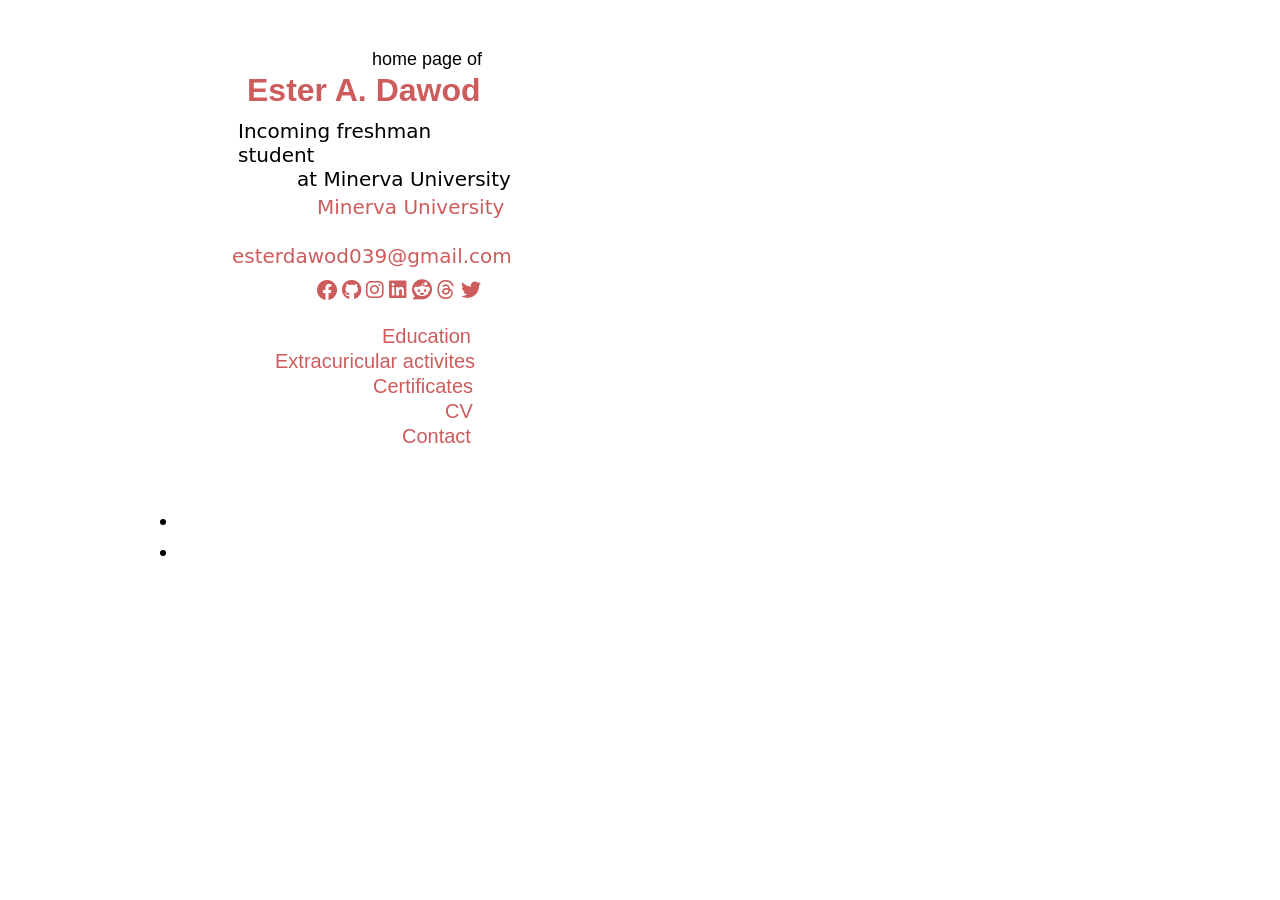
<file: homepage/index.html>
<!DOCTYPE html>

<html lang="en">

    <head>
        <meta charset="utf-8">
        <meta property="og:description" content="Ester A. Dawod is an incoming freshman in Minerva University">
        <meta property="og:image" content="/ester/esterawad.jpg">
        <meta name="viewport" content="initial-scale=1, width=device-width">

        <link href="https://cdn.jsdelivr.net/npm/bootstrap@5.2.3/dist/css/bootstrap.min.css" rel="stylesheet" integrity="sha384-rbsA2VBKQhggwzxH7pPCaAqO46MgnOM80zW1RWuH61DGLwZJEdK2Kadq2F9CUG65" crossorigin="anonymous">
        <script src="https://cdn.jsdelivr.net/npm/bootstrap@5.2.3/dist/js/bootstrap.bundle.min.js" integrity="sha384-kenU1KFdBIe4zVF0s0G1M5b4hcpxyD9F7jL+jjXkk+Q2h455rYXK/7HAuoJl+0I4" crossorigin="anonymous"></script>
        <link href="styles.css" rel="stylesheet">
        <link rel="stylesheet" href="https://use.fontawesome.com/releases/v5.0.13/css/all.css">
        <link rel="stylesheet" href="https://cdnjs.cloudflare.com/ajax/libs/font-awesome/6.5.1/css/all.min.css" integrity="sha512-DTOQO9RWCH3ppGqcWaEA1BIZOC6xxalwEsw9c2QQeAIftl+Vegovlnee1c9QX4TctnWMn13TZye+giMm8e2LwA==" crossorigin="anonymous" referrerpolicy="no-referrer">
        <link href="https://cdn.jsdelivr.net/npm/bootstrap-icons@1.7.1/font/bootstrap-icons.css" rel="stylesheet">

        <title>Ester A. Dawod</title>
        <script>






            function changeText(x) {
                if (x == 1) {
                    document.getElementById("ed").querySelector(".text").innerHTML = `Incoming freshman student in <a href="https://www.minerva.edu" class="text-decoration-none"> Minerva University</a>, one of the most highly selective institutions in the United States,
                   with a ~2% acceptance rate. It allows its students to study each semester in 7 culturally vibrant cities around the world. I have been
                   given admission to study Computer science major doubling with biology.`
                }

                if (x == 2) {
                    document.getElementById("ex").querySelector(".text").innerHTML = `Incoming freshman student in <a href="https://www.minerva.edu" class="text-decoration-none"> Minerva University</a>, one of the most highly selective institutions in the United States,
                                with a ~2% acceptance rate. It allows its students to study each semester in 7 culturally vibrant cities around the world. I have been
                                given admission to study Computer science major doubling with biology    00    blaaaaaaaaaaaaaaaaaaaaaaaaaaaaaaa.`
                }
            }


            document.getElementById("Education").addEventListener("click", function(event) {
                event.preventDefault();
                changeText(1);

            });


            document.getElementById("Extracuricular").addEventListener("click", function(event) {
                event.preventDefault();
                changeText(2);

            });
        </script>
    </head>

    <body>
        <div class="header">

        </div>

        <div class="container">

            <div class="row">
                <aside class="col-md-5">

                    <h3 class="home">
                        home page of
                        <a href="https://ester0awad-ominous-capybara-r9v9xpg47qhxgjp-8080.app.github.dev"></a>
                    </h3>

                    <h1 class="name">Ester A. Dawod</h1>
                    <h2 class="statu">
                        Incoming freshman student
                    </h2>
                    <h2 class="statu0">
                        at Minerva University
                    </h2>


                    <h3 class="minerva">
                        <a href="https://www.minerva.edu" class="text-decoration-none">Minerva University</a>
                    </h3>

                    <h3 class="myemail">
                        <a href="#" class="text-decoration-none ">esterdawod039@gmail.com</a>
                    </h3>
                    <p class="mb-0">
                        <a href="https://www.facebook.com/ester.awad.73?mibextid=2JQ9oc"></a><i class="bi bi-facebook myfacebook"></i>
                        <a href="https://github.com/Ester0Awad"><i class="fab fa-github mygithub"></i></a>
                        <a href="https://www.instagram.com/ester.awad/"><i class="fab fa-instagram myinstagram"></i></a>
                        <a href="https://www.linkedin.com/in/esterawad039/"><i class="fab fa-linkedin mylinkedin"></i></a>
                        <a href="https://www.reddit.com/user/Ester_Awad_Dawod"><i class="fab fa-reddit myreddit"></i></a>
                        <a href="https://www.threads.net/@ester.awad"><i class="fa-brands fa-threads mythreads"></i></a>
                        <a href="https://twitter.com/ester_awad"><i class="fab fa-twitter mytwitter"></i></a>

                    </p>

                    <p id="education">
                        <a href="#" class="text-decoration-none" onclick="changeText(1)">Education</a>
                    </p>



                    <p id="extracuricular">
                        <a href="#" class="text-decoration-none" onclick="changeText(2)">Extracuricular activites</a>
                    </p>

                    <p id="certificates">
                        <a href="#" class="text-decoration-none">Certificates</a>
                    </p>

                    <p id="cv">
                        <a href="#" class="text-decoration-none">CV</a>
                    </p>
                    <p id="contact">
                        <a href="#" class="text-decoration-none">Contact</a>
                    </p>
















                    <div id="ed">
                        <ul>
                            <li class="text"> <!-- <button class="education">Education</button> --> </li>

                        </ul>
                    </div>


                    <div id="ex">
                        <ul>
                            <li class="text mb-0"></li>
                        </ul>
                    </div>


                </aside>

          <!--      <img src="esterawad.jpg" class="myimage" alt="me"> -->

                <aside>

                </aside>













            </div>



        </div>
    </body>

</html>
</file>
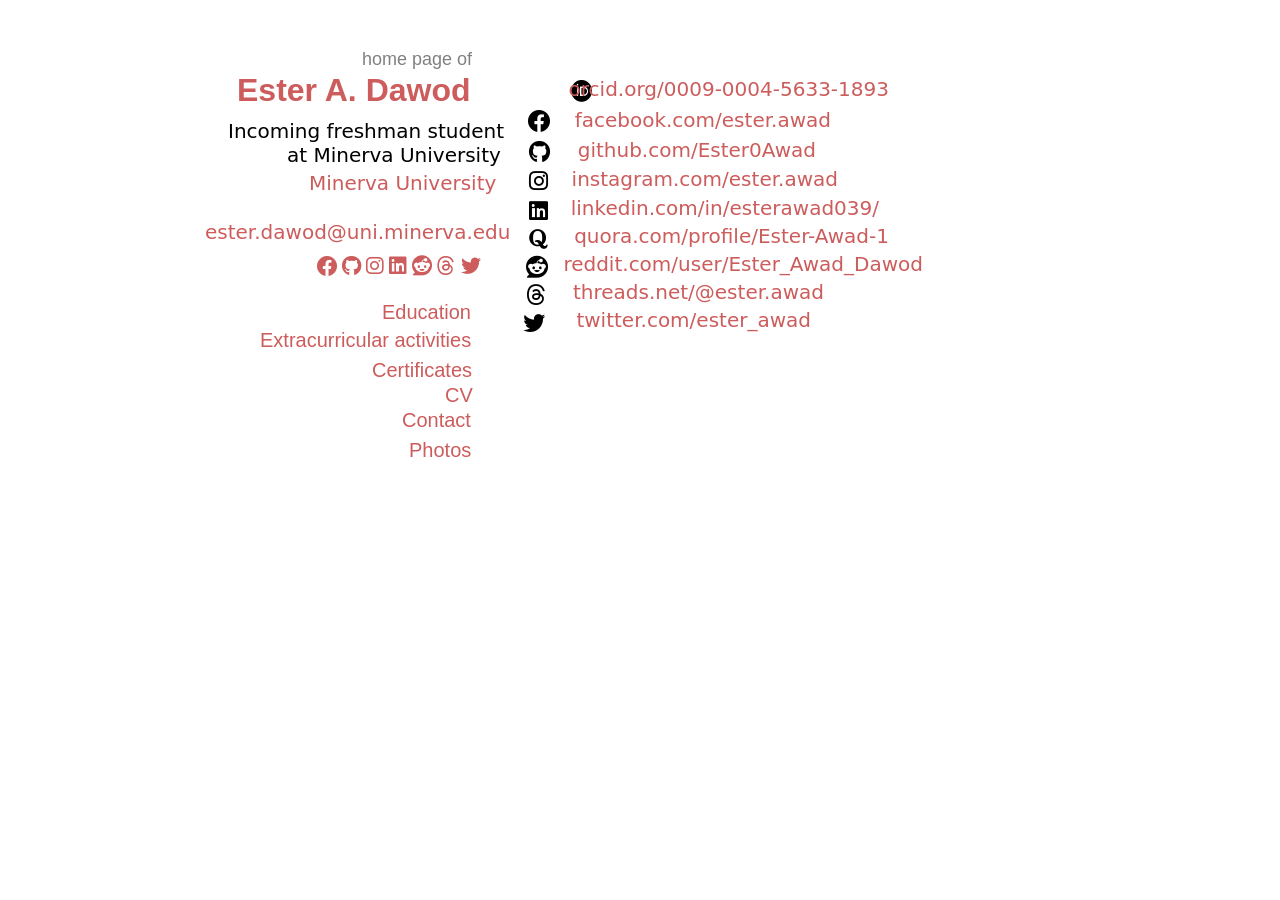
<file: project/contact.html>
<!DOCTYPE html>

<html lang="en">

    <head>
        <meta charset="utf-8">
        <meta property="og:description" content="Ester A. Dawod is an incoming freshman in Minerva University">
        <meta property="og:image" content="/ester/esterawad.jpg">
        <meta name="viewport" content="initial-scale=1, width=device-width">

        <link href="https://cdn.jsdelivr.net/npm/bootstrap@5.2.3/dist/css/bootstrap.min.css" rel="stylesheet" integrity="sha384-rbsA2VBKQhggwzxH7pPCaAqO46MgnOM80zW1RWuH61DGLwZJEdK2Kadq2F9CUG65" crossorigin="anonymous">
        <script src="https://cdn.jsdelivr.net/npm/bootstrap@5.2.3/dist/js/bootstrap.bundle.min.js" integrity="sha384-kenU1KFdBIe4zVF0s0G1M5b4hcpxyD9F7jL+jjXkk+Q2h455rYXK/7HAuoJl+0I4" crossorigin="anonymous"></script>
        <link href="styles.css" rel="stylesheet">
        <link rel="stylesheet" href="https://use.fontawesome.com/releases/v5.0.13/css/all.css">
        <link rel="stylesheet" href="https://cdnjs.cloudflare.com/ajax/libs/font-awesome/6.5.1/css/all.min.css" integrity="sha512-DTOQO9RWCH3ppGqcWaEA1BIZOC6xxalwEsw9c2QQeAIftl+Vegovlnee1c9QX4TctnWMn13TZye+giMm8e2LwA==" crossorigin="anonymous" referrerpolicy="no-referrer">
        <link href="https://cdn.jsdelivr.net/npm/bootstrap-icons@1.7.1/font/bootstrap-icons.css" rel="stylesheet">

        <title>Ester A. Dawod</title>
        <script>


        </script>
    </head>

    <body>
        <div class="header">

        </div>

        <div class="container">

            <div class="row">
                <aside class="col-md-5">

                    <h3 class="home">
                        <a href="index.html" class="homelink">home page of</a>
                    </h3>

                    <h1 class="name">Ester A. Dawod</h1>
                    <h2 class="statu">
                        Incoming freshman student
                    </h2>
                    <h2 class="statu0">
                        at Minerva University
                    </h2>


                    <h3 class="minerva">
                        <a href="https://www.minerva.edu" >Minerva University</a>
                    </h3>

                    <h3 class="myemail">
                        <a href="mailto:ester.dawod@uni.minerva.edu" >ester.dawod@uni.minerva.edu</a>
                    </h3>
                    <p class="mb-0">
                        <a href="https://www.facebook.com/ester.awad.73?mibextid=2JQ9oc"></a><i class="bi bi-facebook myfacebook"></i>
                        <a href="https://github.com/Ester0Awad"><i class="fab fa-github mygithub"></i></a>
                        <a href="https://www.instagram.com/ester.awad/"><i class="fab fa-instagram myinstagram"></i></a>
                        <a href="https://www.linkedin.com/in/esterawad039/"><i class="fab fa-linkedin mylinkedin"></i></a>
                        <a href="https://www.reddit.com/user/Ester_Awad_Dawod"><i class="fab fa-reddit myreddit"></i></a>
                        <a href="https://www.threads.net/@ester.awad"><i class="fa-brands fa-threads mythreads"></i></a>
                        <a href="https://twitter.com/ester_awad"><i class="fab fa-twitter mytwitter"></i></a>

                    </p>

                     <p id="education">
                             <a href="education.html">Education</a>
                     </p>



                      <p id="extracurricular">
                             <a href="extracurricular.html">Extracurricular activities</a>

                      </p>

                     <p id="certificates">
                              <a href="certificates.html">Certificates</a>

                     </p>

                     <p id="cv">
                              <a href="cv.html">CV</a>

                      </p>

                      <p id="contact">
                              <a href="contact.html">Contact</a>



                             <main class="col-md-0">
                                <ul class="fa-ul ms-4">
                                    <li>
                                            <i class="fa-brands fa-orcid  orcid-icon"></i>
                                            <a href="https://orcid.org/my-orcid?orcid=0009-0004-5633-1893" class="orcid-link">   orcid.org/0009-0004-5633-1893</a>
                                    </li>



                                           <i class="bi bi-facebook facebook-icon"></i>
                                        <li>
                                           <a href="https://www.facebook.com/ester.awad.73?mibextid=2JQ9oc" class="facebook-link"> facebook.com/ester.awad </a>
                                       </li>




                                           <i class="fab fa-github github-icon"></i>
                                        <li>
                                           <a href="https://github.com/Ester0Awad" class="github-link">  github.com/Ester0Awad  </a>
                                       </li>



                                           <i class="fab fa-instagram instagram-icon"></i>
                                        <li>
                                           <a href="https://www.instagram.com/ester.awad/" class="instagram-link"> instagram.com/ester.awad  </a>
                                       </li>


                                           <i class="fab fa-linkedin linkedin-icon"></i>
                                        <li>
                                           <a href="https://www.linkedin.com/in/esterawad039/" class="linkedin-link"> linkedin.com/in/esterawad039/  </a>
                                       </li>


                                          <i class="fa-brands fa-quora quora-icon"></i>
                                        <li>
                                           <a href="https://www.quora.com/profile/Ester-Awad-1" class="quora-link"> quora.com/profile/Ester-Awad-1  </a>
                                       </li>

                                           <i class="fab fa-reddit reddit-icon"></i>
                                        <li>
                                           <a href="https://www.reddit.com/user/Ester_Awad_Dawod" class="reddit-link"> reddit.com/user/Ester_Awad_Dawod </a>
                                       </li>

                                           <i class="fa-brands fa-threads thread-icon"></i>
                                        <li>
                                           <a href="https://www.threads.net/@ester.awad" class="thread-link"> threads.net/@ester.awad </a>
                                       </li>


                                           <i class="fab fa-twitter twitter-icon"></i>
                                        <li>
                                           <a href="https://twitter.com/ester_awad" class="twitter-link"> twitter.com/ester_awad </a>
                                       </li>
                                </ul>
                             </main>
                      </p>

                      <p id="photos">
                        <a href="photos.html">Photos</a>
                      </p>
            </div>
        </div>
    </body>
</html>
</file>
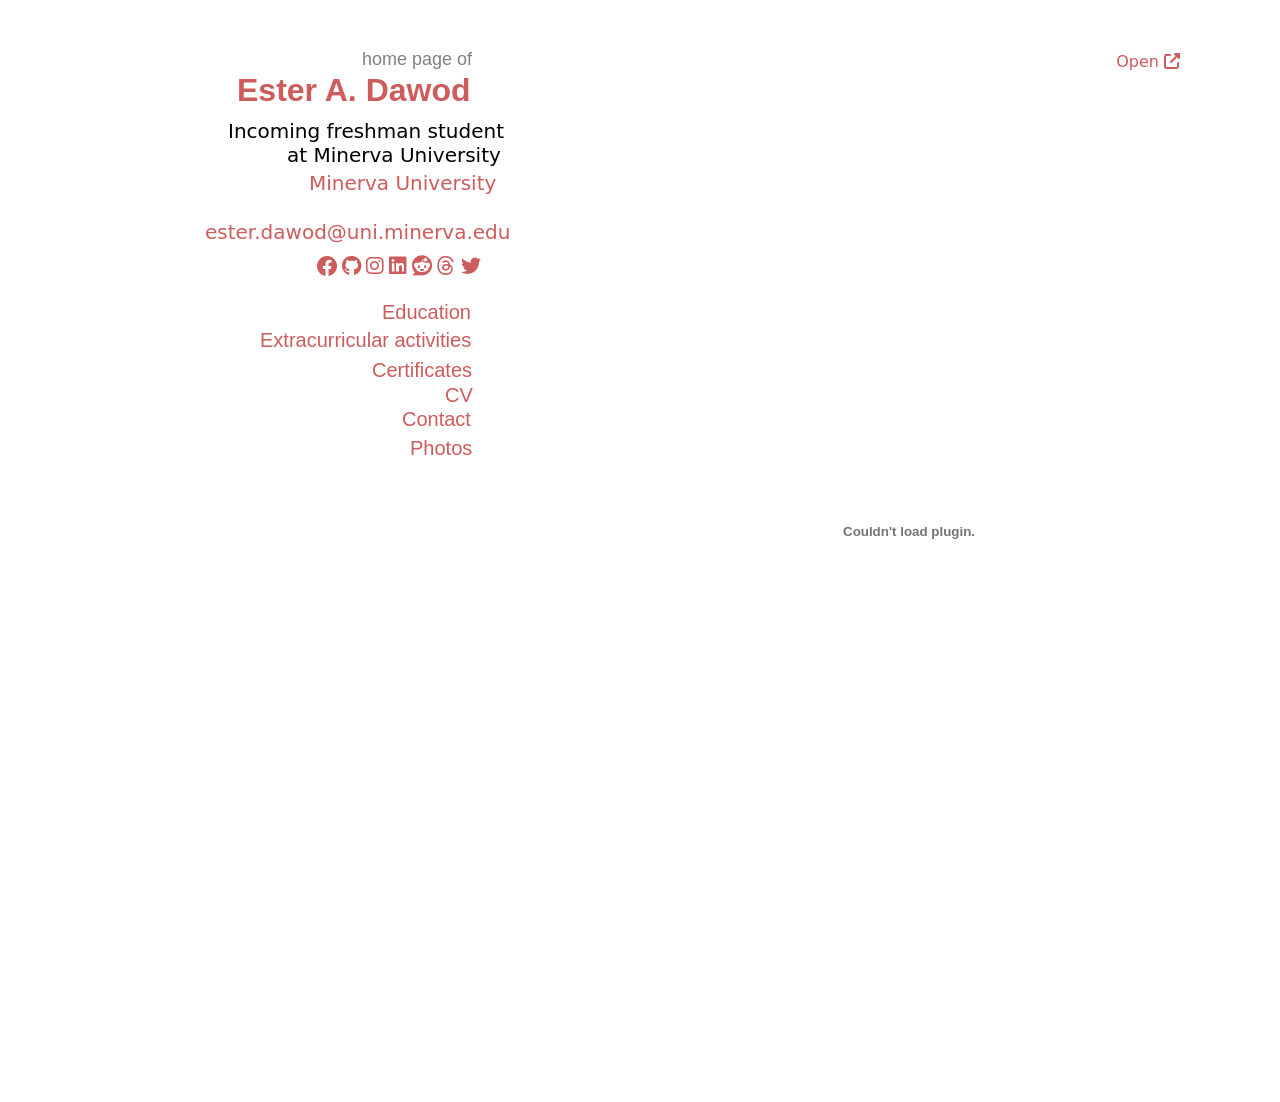
<file: project/cv.html>
<!DOCTYPE html>

<html lang="en">

    <head>
        <meta charset="utf-8">
        <meta property="og:description" content="Ester A. Dawod is an incoming freshman in Minerva University">
        <meta property="og:image" content="/ester/esterawad.jpg">
        <meta name="viewport" content="initial-scale=1, width=device-width">

        <link href="https://cdn.jsdelivr.net/npm/bootstrap@5.2.3/dist/css/bootstrap.min.css" rel="stylesheet" integrity="sha384-rbsA2VBKQhggwzxH7pPCaAqO46MgnOM80zW1RWuH61DGLwZJEdK2Kadq2F9CUG65" crossorigin="anonymous">
        <script src="https://cdn.jsdelivr.net/npm/bootstrap@5.2.3/dist/js/bootstrap.bundle.min.js" integrity="sha384-kenU1KFdBIe4zVF0s0G1M5b4hcpxyD9F7jL+jjXkk+Q2h455rYXK/7HAuoJl+0I4" crossorigin="anonymous"></script>
        <link href="styles.css" rel="stylesheet">
        <link rel="stylesheet" href="https://use.fontawesome.com/releases/v5.0.13/css/all.css">
        <link rel="stylesheet" href="https://cdnjs.cloudflare.com/ajax/libs/font-awesome/6.5.1/css/all.min.css" integrity="sha512-DTOQO9RWCH3ppGqcWaEA1BIZOC6xxalwEsw9c2QQeAIftl+Vegovlnee1c9QX4TctnWMn13TZye+giMm8e2LwA==" crossorigin="anonymous" referrerpolicy="no-referrer">
        <link href="https://cdn.jsdelivr.net/npm/bootstrap-icons@1.7.1/font/bootstrap-icons.css" rel="stylesheet">

        <title>Ester A. Dawod</title>
        <script>



          </script>
    </head>

    <body>
        <div class="header">

        </div>

        <div class="container">

            <div class="row">
                <aside class="col-md-5">

                    <h3 class="home">
                        <a href="index.html" class="homelink">home page of</a>
                    </h3>

                    <h1 class="name">Ester A. Dawod</h1>
                    <h2 class="statu">
                        Incoming freshman student
                    </h2>
                    <h2 class="statu0">
                        at Minerva University
                    </h2>


                    <h3 class="minerva">
                        <a href="https://www.minerva.edu" >Minerva University</a>
                    </h3>

                    <h3 class="myemail">
                        <a href="mailto:ester.dawod@uni.minerva.edu" >ester.dawod@uni.minerva.edu</a>
                    </h3>
                    <p class="mb-0">
                        <a href="https://www.facebook.com/ester.awad.73?mibextid=2JQ9oc"></a><i class="bi bi-facebook myfacebook"></i>
                        <a href="https://github.com/Ester0Awad"><i class="fab fa-github mygithub"></i></a>
                        <a href="https://www.instagram.com/ester.awad/"><i class="fab fa-instagram myinstagram"></i></a>
                        <a href="https://www.linkedin.com/in/esterawad039/"><i class="fab fa-linkedin mylinkedin"></i></a>
                        <a href="https://www.reddit.com/user/Ester_Awad_Dawod"><i class="fab fa-reddit myreddit"></i></a>
                        <a href="https://www.threads.net/@ester.awad"><i class="fa-brands fa-threads mythreads"></i></a>
                        <a href="https://twitter.com/ester_awad"><i class="fab fa-twitter mytwitter"></i></a>

                    </p>

                     <p id="education">
                             <a href="education.html">Education</a>
                    </p>



                    <p id="extracurricular">
                             <a href="extracurricular.html">Extracurricular activities</a>

                     </p>

                     <p id="certificates">
                              <a href="certificates.html">Certificates</a>

                     </p>

                      <p id="cv">
                              <a href="cv.html">CV</a>

                             <main class="col-md-7">
                                <div class="mb-1">


                                 <a id="open" href="esterawad.pdf" download="Ester Awad">
                                        Open
                                        <i class="fas fa-external-link-alt  "></i>
                                 </a>


                                 </div>



                             <object id="cvframe" data="esterawad.pdf" width ="654pxm" height ="900px" title ="my cv"></object>

                             <p id = "space1">
                                ...

                             </p>


                             </main>
                      </p>


                      <p id="contactcv">
                              <a href="contact.html">Contact</a>

                      </p>

                      <p id="photoscv">
                        <a href="photos.html">Photos</a>
                      </p>

            </div>



        </div>
    </body>

</html>
</file>
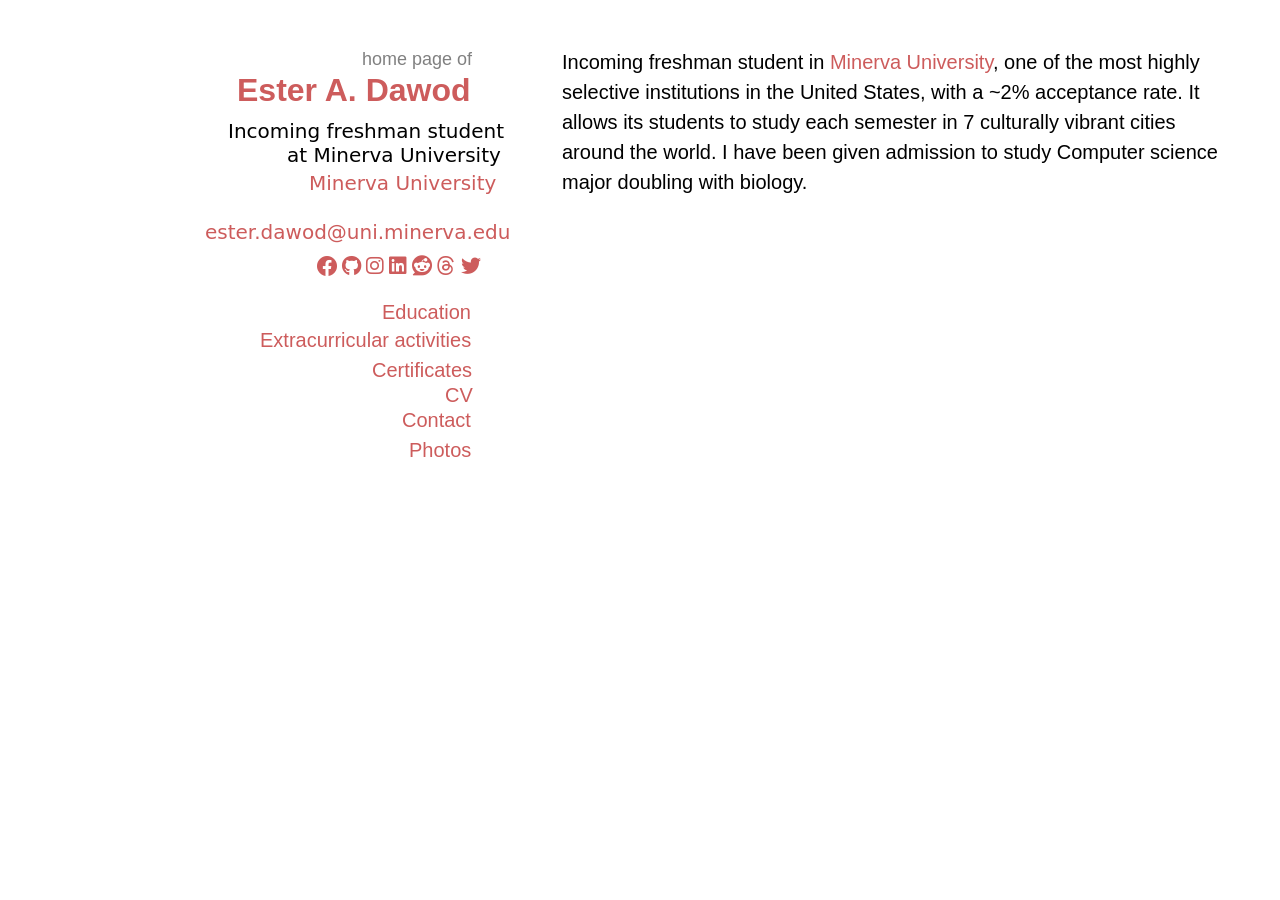
<file: project/education.html>
<!DOCTYPE html>

<html lang="en">

    <head>
        <meta charset="utf-8">
        <meta property="og:description" content="Ester A. Dawod is an incoming freshman in Minerva University">
        <meta property="og:image" content="/ester/esterawad.jpg">
        <meta name="viewport" content="initial-scale=1, width=device-width">

        <link href="https://cdn.jsdelivr.net/npm/bootstrap@5.2.3/dist/css/bootstrap.min.css" rel="stylesheet" integrity="sha384-rbsA2VBKQhggwzxH7pPCaAqO46MgnOM80zW1RWuH61DGLwZJEdK2Kadq2F9CUG65" crossorigin="anonymous">
        <script src="https://cdn.jsdelivr.net/npm/bootstrap@5.2.3/dist/js/bootstrap.bundle.min.js" integrity="sha384-kenU1KFdBIe4zVF0s0G1M5b4hcpxyD9F7jL+jjXkk+Q2h455rYXK/7HAuoJl+0I4" crossorigin="anonymous"></script>
        <link href="styles.css" rel="stylesheet">
        <link rel="stylesheet" href="https://use.fontawesome.com/releases/v5.0.13/css/all.css">
        <link rel="stylesheet" href="https://cdnjs.cloudflare.com/ajax/libs/font-awesome/6.5.1/css/all.min.css" integrity="sha512-DTOQO9RWCH3ppGqcWaEA1BIZOC6xxalwEsw9c2QQeAIftl+Vegovlnee1c9QX4TctnWMn13TZye+giMm8e2LwA==" crossorigin="anonymous" referrerpolicy="no-referrer">
        <link href="https://cdn.jsdelivr.net/npm/bootstrap-icons@1.7.1/font/bootstrap-icons.css" rel="stylesheet">

        <title>Ester A. Dawod</title>
        <script>

        </script>
    </head>

    <body>
        <div class="header">

        </div>

        <div class="container">

            <div class="row">
                <aside class="col-md-5">

                    <h3 class="home">
                        <a href="index.html" class="homelink">home page of</a>
                    </h3>

                    <h1 class="name">Ester A. Dawod</h1>
                    <h2 class="statu">
                        Incoming freshman student
                    </h2>
                    <h2 class="statu0">
                        at Minerva University
                    </h2>


                    <h3 class="minerva">
                        <a href="https://www.minerva.edu" >Minerva University</a>
                    </h3>

                    <h3 class="myemail">
                        <a href="mailto:ester.dawod@uni.minerva.edu" >ester.dawod@uni.minerva.edu</a>
                    </h3>
                    <p class="mb-0">
                        <a href="https://www.facebook.com/ester.awad.73?mibextid=2JQ9oc"></a><i class="bi bi-facebook myfacebook"></i>
                        <a href="https://github.com/Ester0Awad"><i class="fab fa-github mygithub"></i></a>
                        <a href="https://www.instagram.com/ester.awad/"><i class="fab fa-instagram myinstagram"></i></a>
                        <a href="https://www.linkedin.com/in/esterawad039/"><i class="fab fa-linkedin mylinkedin"></i></a>
                        <a href="https://www.reddit.com/user/Ester_Awad_Dawod"><i class="fab fa-reddit myreddit"></i></a>
                        <a href="https://www.threads.net/@ester.awad"><i class="fa-brands fa-threads mythreads"></i></a>
                        <a href="https://twitter.com/ester_awad"><i class="fab fa-twitter mytwitter"></i></a>

                    </p>

                     <p id="education">

                        <a href="education.html">Education</a>



                       <main id= "eduparagraph"class="col-md-0">
                        <p>

                        Incoming freshman student in <a href="https://www.minerva.edu"> Minerva University</a>, one of the most highly selective institutions in the United States,
                        with a ~2% acceptance rate. It allows its students to study each semester in 7 culturally vibrant cities around the world. I have been
                        given admission to study Computer science major doubling with biology.

                        </p>
                        </main>



                    </p>



                        <p id="extracurricularedu">
                               <a href="extracurricular.html">Extracurricular activities</a>

                        </p>

                       <p id="certificates">
                              <a href="certificates.html">Certificates</a>

                       </p>

                      <p id="cv">
                              <a href="cv.html">CV</a>

                      </p>
                      <p id="contact">
                              <a href="contact.html">Contact</a>

                      </p>

                      <p id="photos">
                        <a href="photos.html">Photos</a>
                      </p>
            </div>
        </div>
    </body>
</html>
</file>
<file: homepage/styles.css>
.name {


    color: #CD5C5C;

    margin-top:  30px;
    margin-bottom: 0px;
    margin-right:  -55px;
    margin-left: 165px;

    font-size: 32px;
    font-family: Sans-serif, Arial;
    font-weight: bold;

}

.header{
    margin-top:  49px;
    margin-bottom: 20px;
}

.home{
    color: black;

    margin-top:  0px;

    margin-bottom: -30px;
    margin-right:  -50px;
    margin-left: 290px;

    font-size: 18px;
    font-family: Sans-serif, Arial;

}



.myfacebook{
    color: #CD5C5C;
    margin-top:  0px;
    margin-bottom: 0px;
    margin-right:  -55px;
    margin-left: 235px;

    font-size: 20px;

    /* height: 100px; */
    /* width: 50; */


    /* padding-top: 50px; */
    /* padding-right: 30px; */
    /* padding-bottom: 50px; */
    /* padding-left: 80px; */
}

.mygithub{
    color: #CD5C5C;
    margin-top: 0px;
    margin-bottom: 0px;
    margin-right: 0px;
    margin-left: 55px;

    font-size: 20px;


}

.myinstagram{
    color: #CD5C5C;
    margin-top: 0px;
    margin-bottom: 0px;
    margin-right: 0px;
    margin-left: 0px;

    font-size: 20px;

}

.mylinkedin{
    color: #CD5C5C;
    margin-top: 0px;
    margin-bottom: 0px;
    margin-right: 0px;
    margin-left: 0px;

    font-size: 20px;

}

.myreddit{
    color: #CD5C5C;
    margin-top:  0px;
    margin-bottom:  0px;
    margin-right: 0px;
    margin-left: 0px;

    font-size: 20px;

}

.mythreads{
    color: #CD5C5C;
    margin-top: 0px;
    margin-bottom: 0px;
    margin-right: 0px;
    margin-left: 0px;

    font-size: 20px;

}

.mytwitter{
    color: #CD5C5C;
    margin-top: 20px;
    margin-bottom: -500px;
    margin-right: 0px;
    margin-left: 0px;

    font-size: 20px;

}

.myimage{

    height: 16cm;
    width: 13cm;
}

.myemail a:link,
.myemail a:visited,
.myemail a:hover,
.myemail a:active {

    color: #CD5C5C;
    font-size: 20px;

    margin-top:  53px;
    margin-bottom:  -10px;
    margin-right: 0px;
    margin-left: 150px;

}

.myemail{
    margin-top:   15px;
    margin-bottom:  -10px;
}

.minerva a:link,
.minerva a:visited,
.minerva a:hover,
.minerva a:active {

    color: #CD5C5C;
    font-size: 20px;
    margin-top:  50px;
    margin-bottom:  55px;
    margin-right: 0px;
    margin-left:  235px;
}

.minerva{
    margin-top:   47px;

}


.statu{

    color: black;
    font-size: 20px;

    margin-top:  10px;
    margin-bottom: -50px;
    margin-right: 20px;
    margin-left:  156px;
}

.statu0{

    color: black;
    font-size: 20px;

    margin-top:  50px;
    margin-bottom: -50px;
    margin-right: 10px;
    margin-left:  215px;

}

#education a:link,
#education a:visited,
#education a:hover,
#education a:active {

    color: #CD5C5C;
    font-size: 20px;
    margin-top:  50px;
    margin-bottom:  55px;
    margin-right: 0px;
    margin-left:  235px;
}

#education{

    margin-top:   16px;
    margin-bottom:  -15px;
    margin-right: -50px;
    margin-left:  65px;
    font-family: Sans-serif, Arial;



}

ul li{

    color: black;
    font-size: 20px;

    margin-top:   16px;
    margin-bottom:  -15px;
    margin-right: -50px;
    margin-left:  65px;
    font-family: Sans-serif, Arial;
    /* visibility: hidden; */

}

















#extracuricular a:link,
#extracuricular a:visited,
#extracuricular a:hover,
#extracuricular a:active {

    color: #CD5C5C;
    font-size: 20px;
    margin-top:  50px;
    margin-bottom:  55px;
    margin-right: 0px;
    margin-left:  235px;
}

#extracuricular{


    margin-top:  10px;
    margin-bottom:  -5px;
    margin-right: -51px;
    margin-left:  -42px;
    font-family: Sans-serif, Arial;

}


ul li{

    color: black;
    font-size: 20px;

    margin-top:   16px;
    margin-bottom:  -15px;
    margin-right: -50px;
    margin-left:  65px;
    font-family: Sans-serif, Arial;
    /* visibility: hidden; */

}



















#certificates a:link,
#certificates a:visited,
#certificates a:hover,
#certificates a:active {

    color: #CD5C5C;
    font-size: 20px;
    margin-top:  50px;
    margin-bottom:  55px;
    margin-right: 0px;
    margin-left:  235px;
}
#certificates{


    margin-top:  0px;
    margin-bottom:  -5px;
    margin-right: 100px;
    margin-left: 56px;
    font-family: Sans-serif, Arial;

}


#cv a:link,
#cv a:visited,
#cv a:hover,
#cv a:active {

    color: #CD5C5C;
    font-size: 20px;
    margin-top:  50px;
    margin-bottom:  55px;
    margin-right: 0px;
    margin-left:  235px;
}
#cv{


    margin-top:  -5px;
    margin-bottom:  0px;
    margin-right: 100px;
    margin-left:  128px;
    font-family: Sans-serif, Arial;

}


#contact a:link,
#contact a:visited,
#contact a:hover,
#contact a:active {

    color: #CD5C5C;
    font-size: 20px;
    margin-top:  50px;
    margin-bottom:  55px;
    margin-right: 0px;
    margin-left:  235px;
}
#contact{


    margin-top:  -5px;
    margin-bottom:  55px;
    margin-right: 100px;
    margin-left:  85px;
    font-family: Sans-serif, Arial;

}


a {
    color: #CD5C5C;
}
</file>
<file: project/styles.css>
.name {


    color: #CD5C5C;

    margin-top:  30px;
    margin-bottom: 0px;
    margin-right:  -55px;
    margin-left: 155px;

    font-size: 32px;
    font-family: Sans-serif, Arial;
    font-weight: bold;

}

.header{
    margin-top:  49px;
    margin-bottom: 20px;
}

.home{
    color: black;

    margin-top:  0px;

    margin-bottom: -30px;
    margin-right:  -50px;
    margin-left: 280px;

    font-size: 18px;
    font-family: Sans-serif, Arial;

}



.myfacebook{
    color: #CD5C5C;
    margin-top:  0px;
    margin-bottom: 0px;
    margin-right:  -55px;
    margin-left: 235px;

    font-size: 20px;

    /* height: 100px; */
    /* width: 50; */


    /* padding-top: 50px; */
    /* padding-right: 30px; */
    /* padding-bottom: 50px; */
    /* padding-left: 80px; */
}

.mygithub{
    color: #CD5C5C;
    margin-top: 0px;
    margin-bottom: 0px;
    margin-right: 0px;
    margin-left: 55px;

    font-size: 20px;


}

.myinstagram{
    color: #CD5C5C;
    margin-top: 0px;
    margin-bottom: 0px;
    margin-right: 0px;
    margin-left: 0px;

    font-size: 20px;

}

.mylinkedin{
    color: #CD5C5C;
    margin-top: 0px;
    margin-bottom: 0px;
    margin-right: 0px;
    margin-left: 0px;

    font-size: 20px;

}

.myreddit{
    color: #CD5C5C;
    margin-top:  0px;
    margin-bottom:  0px;
    margin-right: 0px;
    margin-left: 0px;

    font-size: 20px;

}

.mythreads{
    color: #CD5C5C;
    margin-top: 0px;
    margin-bottom: 0px;
    margin-right: 0px;
    margin-left: 0px;

    font-size: 20px;

}

.mytwitter{
    color: #CD5C5C;
    margin-top: 20px;
    margin-bottom: -500px;
    margin-right: 0px;
    margin-left: 0px;

    font-size: 20px;

}

.myimage{

    height: 16cm;
    width: 13cm;
}

.myemail a:link,
.myemail a:visited,
.myemail a:hover,
.myemail a:active {

    color: #CD5C5C;
    font-size: 20px;

    margin-top:  53px;
    margin-bottom:  -10px;
    margin-right: 0px;
    margin-left: 150px;

   /* text-decoration: underline; */

}

.myemail{
    margin-top:   15px;
    margin-bottom:  -10px;

   /* margin-right: 0px; */
    margin-left:   -27px;
}

.minerva a:link,
.minerva a:visited,
.minerva a:hover,
.minerva a:active {

    color: #CD5C5C;
    font-size: 20px;
    margin-top:  50px;
    margin-bottom:  55px;
    margin-right: 0px;
    margin-left:  227px;
}

.minerva{
    margin-top:   47px;

}


.statu{

    color: black;
    font-size: 20px;

    margin-top:  10px;
    margin-bottom: -50px;
    margin-right: 20px;
    margin-left:  146px;
}

.statu0{

    color: black;
    font-size: 20px;

    margin-top:  50px;
    margin-bottom: -50px;
    margin-right: 10px;
    margin-left:  205px;

}

#education a:link,
#education a:visited,
#education a:hover,
#education a:active {

    color: #CD5C5C;
    font-size: 20px;
    margin-top:  50px;
    margin-bottom:  55px;
    margin-right: 0px;
    margin-left:  235px;
}

#education{

    /* color: #CD5C5C; */
    font-size: 20px;
    margin-top:   16px;
    margin-bottom:             -350px;
    margin-right: -50px;
    margin-left: 65px;
    font-family: Sans-serif, Arial;



}

#eduparagraph{

    color: black;
    font-size: 20px;

    margin-top:           70px;
    margin-bottom:             -462px;
    margin-right: -700px;
    margin-left:  480px;
    font-family: Sans-serif, Arial;
    /* visibility: hidden; */

}


#extracurricular a:link,
#extracurricular a:visited,
#extracurricular a:hover,
#extracurricular a:active {

    color: #CD5C5C;
    font-size: 20px;
    margin-top:  50px;
    margin-bottom:  55px;
  /*  margin-right: 0px; */
  /*  margin-left:  235px; */
}

#extracurricular{


    margin-top:             348px;
    margin-bottom:         0px;
    margin-right: 0px;
    margin-left:  178px;
    font-family: Sans-serif, Arial;

}


#paper{

    position: absolute;
    top: 50px;
 /*   right: -28px; /
  /*  margin-top:              0px;
    margin-bottom:        -100px; */
   /* margin-right: -50px; */
    margin-left:  475px;

    font-weight: bold;
    font-size: 20px;
    font-family: Sans-serif, Arial;

}

#mapk{

    position: absolute;
    top: 100px;
 /*   right: -28px; */
    margin-top:             -24px;
  /*  margin-bottom:        -100px; */
   /*  margin-right: 100px; */
    margin-left:  475px;

    font-weight: bold;
    font-size: 20px;
    font-family: Sans-serif, Arial;

}


.lumierephoto{

    position: absolute;
    top: 130px;
    right: 50px;

    height: 10cm;
    width: 6.87cm;
}

#lumiere{

    color: black;
    font-size: 17px;

    margin-top:          -230px;
    margin-bottom:             -462px;
    margin-right: -465px;
    margin-left:  480px;
    font-family: Sans-serif, Arial;

}


#research{

    color: black;
    font-size: 17px;

    position: absolute;
    top: 265px;
   /* right: 50px; */

   /*  margin-top:          -230px;
    margin-bottom:             -462px; */

    margin-right:  320px;
    margin-left:  480px;
    font-family: Sans-serif, Arial;

}

#open1{

    display: block;
    position: absolute;
    top: 100px;
    right: 52px;

}


#lumierephoto-explaination{
    color: gray;
    font-size: 10px;
    position: absolute;
    top:    510px;
    right: 50px;

}





#counselor{

    position: absolute;
    top: 540px;

    margin-left:  475px;

    font-weight: bold;
    font-size: 20px;
    font-family: Sans-serif, Arial;

}


.wellspringme-photo{

    position: absolute;
    top: 600px;
    right: 505px;

    height: 10cm;
    width: 6.87cm;
}

#wellspring{

    color: black;
    font-size: 17px;
    position: absolute;
    top: 600px;
    /* right: 1000px; */

   /* margin-top:          -230px;
    margin-bottom:             -462px; */
    margin-right:  50px;
    margin-left:  750px;
    font-family: Sans-serif, Arial;

}


#wellphoto-explaination{
    color: gray;
    font-size: 10px;
    position: absolute;
    top: 980px;
    right: 505px;

}

#camps{

    color: black;
    font-size: 17px;
    position: absolute;
    top: 730px;
    /* right: 1000px; */

   /* margin-top:          -230px;
    margin-bottom:             -462px; */
    margin-right:  50px;
    margin-left:  750px;
    font-family: Sans-serif, Arial;

}



#moonshot{

    position: absolute;
    top: 1015px;

    margin-left:  475px;

    font-weight: bold;
    font-size: 20px;
    font-family: Sans-serif, Arial;

}

.moonshotphoto{

    position: absolute;
    top: 1070px;
    right: 50px;

    height:  5.8cm;
    width:   12cm;
}

#open2{

    display: block;
    position: absolute;
    top: 1040px;
    right: 52px;

}


#moonshot-1{

    color: black;
    font-size: 17px;

    position: absolute;
    top: 1065px;



    /*margin-top:          -700px;
    margin-bottom:             0px; */
    margin-right: 525px;
    margin-left: 480px;
    font-family: Sans-serif, Arial;

}

#moonshot-2{

    color: black;
    font-size: 17px;

    position: absolute;
    top: 1320px;

    /*margin-top:          -700px;
    margin-bottom:             0px; */
    margin-right: 85px;
    margin-left: 480px;
    font-family: Sans-serif, Arial;

}

#moonphoto-explaination{

    color: gray;
    font-size: 10px;
    position: absolute;
    top: 1290px;
    right: 50px;

}


#nimun{

    position: absolute;
    top: 1390px;

    margin-left:  475px;

    font-weight: bold;
    font-size: 20px;
    font-family: Sans-serif, Arial;

}


.nimun-photo{

    position: absolute;
    top: 1470px;
    right: 42px;

    height: 8.5cm;
    width: 7cm;
}


#who{

    color: black;
    font-size: 17px;


    position: absolute;
    top: 1470px;
    right:  320px;
    ---

    /*margin-top:          -230px;
    margin-bottom:             -462px; */
    margin-right: 0px;
    margin-left:  600px;
    font-family: Sans-serif, Arial;

}




#delegate{

    color: black;
    font-size: 17px;


    position: absolute;
    top: 1625px;
    right:  325px;
    ---

    /*margin-top:          -230px;
    margin-bottom:             -462px; */
    margin-right: 0px;
    margin-left:  600px;
    font-family: Sans-serif, Arial;

}



#nimunphoto-explaination{

    color: gray;
    font-size: 10px;
    position: absolute;
    top: 1790px;
    right: 41px;

}

#nano{

    position: absolute;
    top: 1820px;

    margin-left:  475px;

    font-weight: bold;
    font-size: 20px;
    font-family: Sans-serif, Arial;

}


#nanozone{

    color: black;
    font-size: 17px;


    position: absolute;
    top: 1870px;
    right:  50px;
    ---

    /*margin-top:          -230px;
    margin-bottom:             -462px; */
    margin-right: 0px;
    margin-left:  600px;
    font-family: Sans-serif, Arial;

}

#ypp{

    position: absolute;
    top: 2040px;

    margin-left:  475px;

    font-weight: bold;
    font-size: 20px;
    font-family: Sans-serif, Arial;

}

#emonovo{

    color: black;
    font-size: 17px;


    position: absolute;
    top: 2090px;
    right:  50px;
    ---

    /*margin-top:          -230px;
    margin-bottom:             -462px; */
    margin-right: 0px;
    margin-left:  600px;
    font-family: Sans-serif, Arial;

}


#program{

    color: black;
    font-size: 17px;


    position: absolute;
    top: 2190px;
    right:  50px;
    ---

    /*margin-top:          -230px;
    margin-bottom:             -462px; */
    margin-right: 0px;
    margin-left:  600px;
    font-family: Sans-serif, Arial;

}




#soccer{

    position: absolute;
    top: 2310px;

    margin-left:  475px;

    font-weight: bold;
    font-size: 20px;
    font-family: Sans-serif, Arial;

}


.soccer-photo{

    position: absolute;
    top: 2390px;
    right: 505px;

    height: 9cm;
    width: 6.88cm;
}


#soccerphoto-explaination{

    color: gray;
    font-size: 10px;
    position: absolute;
    top: 2730px;
    right: 505px;

}



#open3{

    display: block;
    position: absolute;
    top: 2365px;
    right: 703px;

}


#team{

    color: black;
    font-size: 17px;
    position: absolute;
    top: 2390px;
    /* right: 1000px; */

   /* margin-top:          -230px;
    margin-bottom:             -462px; */
    margin-right:  65px;
    margin-left:  750px;
    font-family: Sans-serif, Arial;

}

#team0{

    color: black;
    font-size: 17px;
    position: absolute;
    top: 2650px;
    /* right: 1000px; */


   /* margin-bottom:             0px; */
    margin-right:  50px;
    margin-left:  750px;
    font-family: Sans-serif, Arial;

}

#space{

    color: white;
    font-size: 1px;
    position: absolute;
    top: 2790px;

}


#certificates-extra a:link,
#certificates-extra a:visited,
#certificates-extra a:hover,
#certificates-extra a:active {

    color: #CD5C5C;
    font-size: 20px;
  /*  margin-top:  50px; */
  /*  margin-bottom:  55px; */
    margin-right: 0px;
    margin-left:  235px;
}
#certificates-extra{


    margin-top:          564px;
    margin-bottom:  0px;
    ++
    margin-right: 100px;
    margin-left: 55px;
    font-family: Sans-serif, Arial;

}







#extracurricularedu a:link,
#extracurricularedu a:visited,
#extracurricularedu a:hover,
#extracurricularedu a:active {

    color: #CD5C5C;
    font-size: 20px;
    margin-top:  50px;
    margin-bottom:  55px;
  /*  margin-right: 0px; */
  /*  margin-left:  235px; */
}

#extracurricularedu{


    margin-top:             590px;
    margin-bottom:        0px;


    margin-right: 0px;
    margin-left:  178px;
    font-family: Sans-serif, Arial;

}






#certificates a:link,
#certificates a:visited,
#certificates a:hover,
#certificates a:active {

    color: #CD5C5C;
    font-size: 20px;
    margin-top:  50px;
    margin-bottom:  55px;
   /* margin-right: 0px;
    margin-left:  235px; */
}
#certificates{


    margin-top:  0px;
    margin-bottom:  -5px;
    margin-right: 100px;
    margin-left: 290px;
    font-family: Sans-serif, Arial;

}




.lumiere-certificate{

    position: absolute;
    top:  50px;
    right: 89px;

    height: 12cm;
    width: 18cm;

}


.moonshot-certificate{

    position: absolute;
    top:  550px;

    right: 89px;

    height: 12cm;
    width: 18cm;
}

.nimun-certificate{

    position: absolute;
    top:  1060px;

    right: 89px;

    height: 12cm;
    width: 18cm;
}


.google-certificate{

    position: absolute;
    top:  1570px;

    right: 89px;

    height: 12cm;
    width: 18cm;
}

.edraak-certificate{

    position: absolute;
    top:  2080px;

    right: 89px;

    height: 12cm;
    width: 18cm;
}

.futurelearn1-certificate{

    position: absolute;
    top:  2590px;

    right: 189px;

    height: 16cm;
    width: 12cm;
}

.futurelearn2-certificate{

    position: absolute;
    top:  3250px;

    right: 189px;

    height: 16cm;
    width: 12cm;
}

.futurelearn3-certificate{

    position: absolute;
    top: 3910px;

    right: 189px;

    height: 16cm;
    width: 12cm;
}


#space2{

    color: white;
    font-size: 1px;
    position: absolute;
    top: 4700px;

}







#cv a:link,
#cv a:visited,
#cv a:hover,
#cv a:active {

    color: #CD5C5C;
    font-size: 20px;
    margin-top:  50px;
    margin-bottom:  55px;
    margin-right: 0px;
    margin-left:  235px;
}
#cv{


    margin-top:  -5px;
    margin-bottom:  0px;
    margin-right: 100px;
    margin-left:  128px;
    font-family: Sans-serif, Arial;

}

#cvframe{
    margin-top:  -400px;
    margin-bottom:  -550px;
    margin-right: -500px;
    margin-left:  500px;

}

#open{

     display: block;
     position: absolute;
     top: 50px;
     right: 100px;

}

#space1{

    color: white;
    font-size: 1px;
    position: absolute;
    top: 1100px;

}




#contact a:link,
#contact a:visited,
#contact a:hover,
#contact a:active {

    color: #CD5C5C;
    font-size: 20px;
    margin-top:  50px;
    margin-bottom:  55px;
    margin-right: 0px;
    margin-left:  235px;
}
#contact{


    margin-top:  -5px;
    margin-bottom:  55px;
    margin-right: 100px;
    margin-left:  85px;
    font-family: Sans-serif, Arial;

}



.orcid-icon {

    color: black;
    font-size: 22px;
    display: block;
    position: absolute;
    top: -410px;
    /* -- */
    right: -60px;

}

.orcid-link{
    font-size: 20px;
    display: block;
    position: absolute;
    top: -416px;
    /* -- */
    right: -356px;
    /* ++ */

}





.facebook-icon {

    color: black;
    font-size: 22px;
    display: block;
    position: absolute;
    top: 105px;
    /* -- */
    right: 730px;

}

.facebook-link{
    font-size: 20px;
    display: block;
    position: absolute;
    top: -385px;
    /* -- */
    right: -298px;
    /* ++ */

}


.github-icon {

    color: black;
    font-size: 22px;
    display: block;
    position: absolute;
    top: 141px;
    /* ++ */
    right: 730px;

}

.github-link{
    font-size: 20px;
    display: block;
    position: absolute;
    top: -355px;
    /* -- */
    right: -283px;
    /* -- */

}


.instagram-icon {

    color: black;
    font-size: 22px;
    display: block;
    position: absolute;
    top: 170px;
    /* ++ */
    right: 732px;

}

.instagram-link{
    font-size: 20px;
    display: block;
    position: absolute;
    top: -326px;
    /* -- */
    right: -305px;
    /* ++ */

}


.linkedin-icon {

    color: black;
    font-size: 22px;
    display: block;
    position: absolute;
    top: 200px;
    right: 732px;

}

.linkedin-link{
    font-size: 20px;
    display: block;
    position: absolute;
    top: -297px;
    right: -346px;
}


.quora-icon {

    color: black;
    font-size: 22px;
    display: block;
    position: absolute;
    top: 228px;
    right: 732px;

}

.quora-link{
    font-size: 20px;
    display: block;
    position: absolute;
    top: -269px;
    right: -356px;


}


.reddit-icon {

    color: black;
    font-size: 22px;
    display: block;
    position: absolute;
    top: 256px;
    right: 732px;

}

.reddit-link{
    font-size: 20px;
    display: block;
    position: absolute;
    top: -241px;
    right: -390px;
}


.thread-icon {

    color: black;
    font-size: 22px;
    display: block;
    position: absolute;
    top: 284px;
    right: 735px;

}

.thread-link{
    font-size: 20px;
    display: block;
    position: absolute;
    top: -213px;
    right: -291px;
}


.twitter-icon {

    color: black;
    font-size: 22px;
    display: block;
    position: absolute;
    top: 312px;
    right: 735px;

}

.twitter-link{
    font-size: 20px;
    display: block;
    position: absolute;
    top: -185px;
    right: -278px;
}




#contactcv a:link,
#contactcv a:visited,
#contactcv a:hover,
#contactcv a:active {

    color: #CD5C5C;
    font-size: 20px;
  /*  margin-top:  50px; */
  /*  margin-bottom:  55px; */
    margin-right: 0px;
    margin-left:  235px;
}
#contactcv{


    margin-top: -50px;
   /* margin-bottom:  0px; */
    margin-right: 100px;
    margin-left:  85px;
    font-family: Sans-serif, Arial;

}


#photoscv a:link,
#photoscv a:visited,
#photoscv a:hover,
#photoscv a:active {

    color: #CD5C5C;
    font-size: 20px;
  /*  margin-top:  50px; */
  /*  margin-bottom:  55px; */
    margin-right: 0px;
    margin-left:  235px;
}
#photoscv{


    margin-top: -17px;
   /* margin-bottom:  0px; */
    margin-right: 100px;
    margin-left:  93px;
    font-family: Sans-serif, Arial;

}





#photos a:link,
#photos a:visited,
#photos a:hover,
#photos a:active {

    color: #CD5C5C;
    font-size: 20px;
    /* margin-top:  50px;
    margin-bottom:  55px; */
    margin-right: 0px;
    margin-left:  242px;
}
#photos{


    margin-top:  -55px;
    margin-bottom:  55px;
    margin-right: 100px;
    margin-left:  85px;
    font-family: Sans-serif, Arial;

}


.wellspring2{

    position: absolute;
    top:  50px;
    right: 89px;

    height: 12cm;
    width: 18cm;
}


#wellspring2-explaination{

    color: gray;
    font-size: 13px;
    position: absolute;
    top: 510px;
    right: 88px;

}



.wellspring3{

    position: absolute;
    top:  565px;
    right: 89px;

    height: 12cm;
    width: 18cm;
}

#wellspring3-explaination{

    color: gray;
    font-size: 13px;
    position: absolute;
    top: 1020px;
    right: 88px;

}


.wellspring4{

    position: absolute;
    top:  1080px;
    right: 89px;

    height: 12cm;
    width: 18cm;
}

#wellspring4-explaination{

    color: gray;
    font-size: 13px;
    position: absolute;
    top: 1533px;
    right: 88px;

}


.wellspring5{

    position: absolute;
    top:  1595px;
    right: 89px;

    height: 12cm;
    width: 18cm;
}

#wellspring5-explaination{

    color: gray;
    font-size: 13px;
    position: absolute;
    top: 2047px;
    right: 88px;

}

.wellspring6{

    position: absolute;
    top:  2110px;
    right: 89px;

    height: 12cm;
    width: 18cm;
}

#wellspring6-explaination{

    color: gray;
    font-size: 13px;
    position: absolute;
    top: 2562px;
    right: 88px;

}


#space3{

    color: white;
    font-size: 1px;
    position: absolute;
    top: 2690px;

}


a {
    color: #CD5C5C;
    text-decoration: none;
}

a:hover,
a:active {

  color: #CD5C5C;
  text-decoration: underline;


}

.homelink{
    color: gray;
    text-decoration: none;
}

.homelink:hover,
.homelink:active {

  color: gray;
  text-decoration: underline;


}








/* For making 3 photos change */

/*.slideshow {

    height: 10cm;
    width: 6cm;
    overflow: hidden;
    position: relative;

  }


  .slide {

    height: 10px;
    width: 6px;
    position: absolute;
    animation: slideShow 12s infinite;
    opacity: 0;

  }


  .slide:nth-child(1) {

    animation-delay: 0s;

  }


  .slide:nth-child(2) {

    animation-delay: 4s;

  }


  .slide:nth-child(3) {

    animation-delay: 8s;

  }


  @keyframes slideShow {

    0% {opacity: 0;}
    8% {opacity: 1;}
    33% {opacity: 1;}
    41% {opacity: 0;}
    100% {opacity: 0;}
  } */
</file>
